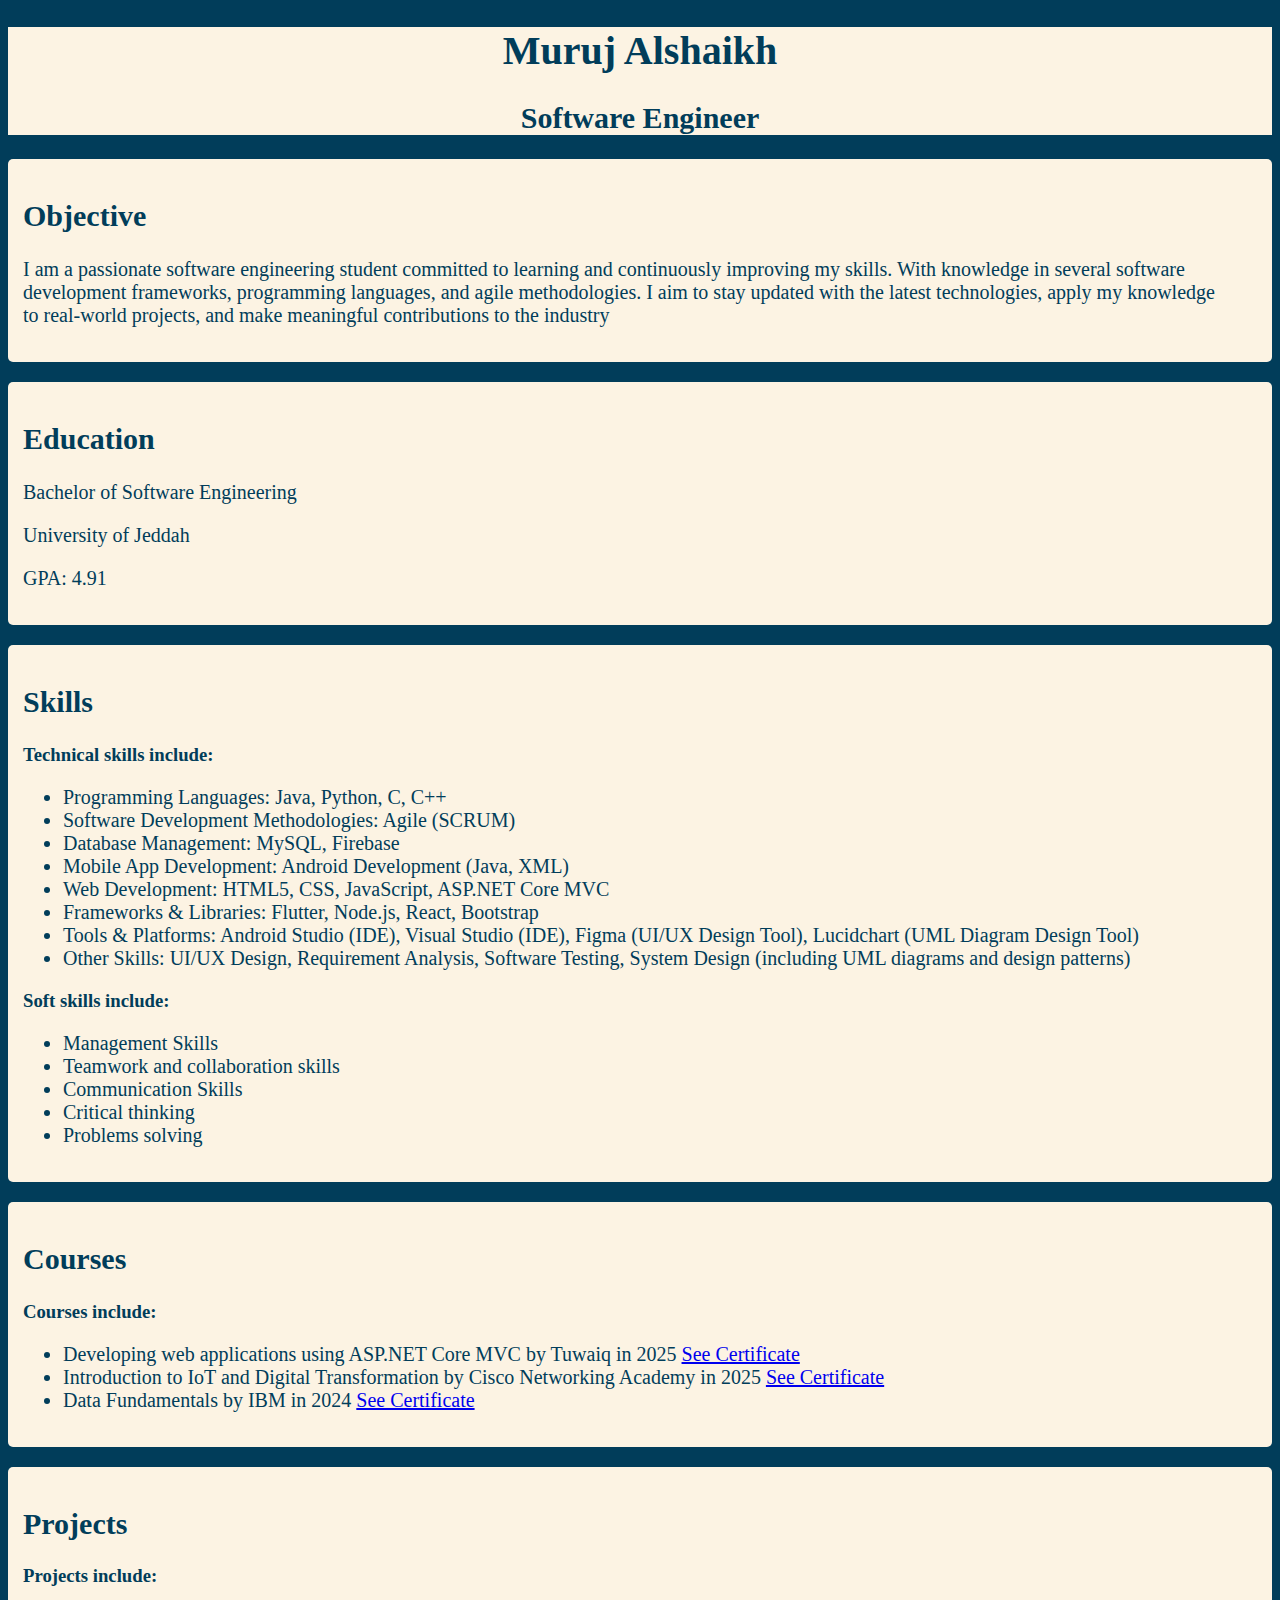
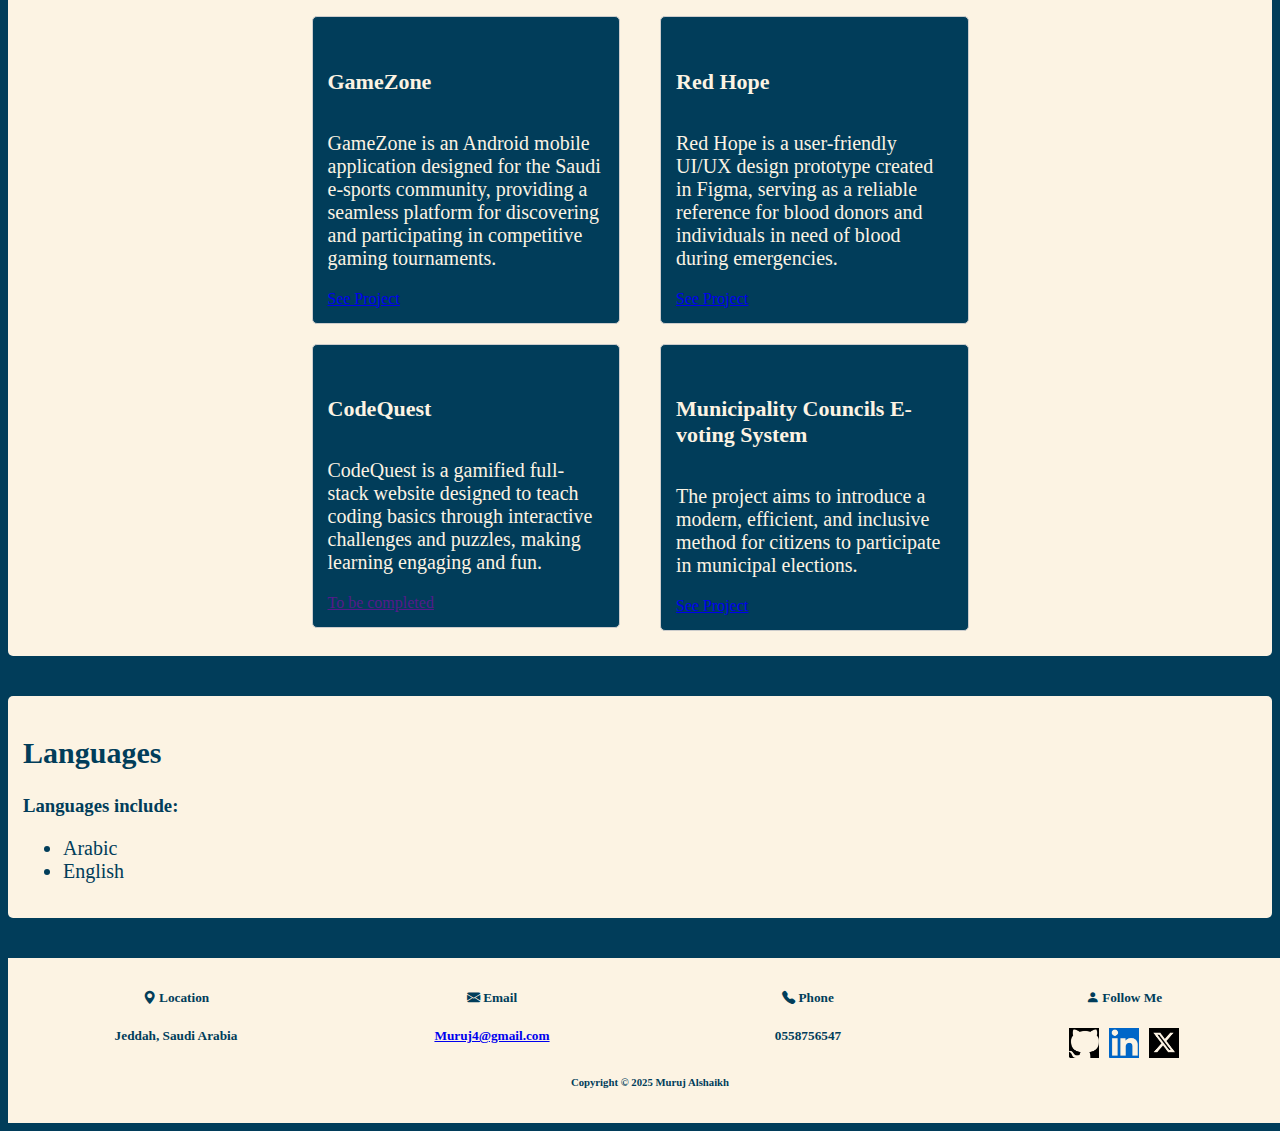
<file: index.html>
<!-- Muruj Alshaikh 2210505-->
 <!DOCTYPE html>
 <html lang="en">
 <head>
    <meta charset="UTF-8">
    <meta name="viewport" content="width=device-width, initial-scale=1.0">
    <title>Resume</title>
    <link rel="stylesheet" href="style.css">
    <link rel="stylesheet" href="https://cdn.jsdelivr.net/npm/bootstrap-icons@1.5.0/font/bootstrap-icons.css">


 </head>
 <body>
    <header>
<h1>Muruj Alshaikh</h1>
<h2>Software Engineer</h2>
    </header>
   
  
    <main>
      <section class="about-me">
        <h2>Objective</h2>
        <p> I am a passionate software engineering student committed to learning and continuously improving my
          skills. With knowledge in several software <br> development frameworks, programming languages, and agile
          methodologies. I aim to stay updated with the latest technologies, apply my knowledge <br> to real-world
          projects, and make meaningful contributions to the industry</p>
      </section>
     
      <section class="education">
        <h2>Education</h2>
        <p>Bachelor of Software Engineering</p>
        <p>University of Jeddah</p>
        <p>GPA: 4.91</p>
      </section>
    
  
      <section class="skills">
        <h2>Skills</h2>
        <h3>Technical skills include:</h3>
        <ul>
          <li>Programming Languages: Java, Python, C, C++</li>
          <li>Software Development Methodologies: Agile (SCRUM)</li>
          <li>Database Management: MySQL, Firebase
          </li>
          <li>Mobile App Development: Android Development (Java, XML)</li>
          <li>Web Development: HTML5, CSS, JavaScript, ASP.NET Core MVC</li>
          <li>Frameworks & Libraries: Flutter, Node.js, React, Bootstrap</li>
          <li>Tools & Platforms: Android Studio (IDE), Visual Studio (IDE), Figma
            (UI/UX Design Tool), Lucidchart (UML Diagram Design Tool)</li>
          <li>Other Skills: UI/UX Design, Requirement Analysis, Software Testing,
            System Design (including UML diagrams and design patterns)</li>
        </ul>
        <h3>Soft skills include:</h3>
        <ul>
          <li>Management Skills</li>
          <li>Teamwork and
            collaboration skills</li>
            <li>Communication Skills</li>
            <li>Critical thinking</li>
            <li>Problems solving</li>
        </ul>
      </section>
      
      <section class="Courses">
        <h2>Courses</h2>
        <h3>Courses include:</h3>
        <ul>
          <li>
            Developing web applications using ASP.NET Core MVC by Tuwaiq in 2025 
            <a href="Tuwaiq.jpg" target="_blank">See Certificate</a>
          </li>
          <li>
            Introduction to IoT and Digital Transformation by Cisco Networking Academy in 2025 
            <a href="IOT.jpg" target="_blank">See Certificate</a>
          </li>
          <li>
            Data Fundamentals by IBM in 2024 
            <a href="Data.jpg"target="_blank" >See Certificate</a>
          </li>
        </ul>
      
    </section>
    


    <div class="container">
      <section class="projects">
        <h2>Projects</h2>
        <h3>Projects include:</h3>
        <div class="row">
          <div class="col-3 mb-4">
            <div class="card">
              <div class="card-body">
                <h5 class="card-title">GameZone</h5>
                <p class="card-text">
                  GameZone is an Android mobile application designed for the Saudi e-sports community, providing a seamless platform for discovering and participating in competitive gaming tournaments.
                </p>
                <a href="https://github.com/Muruj4/GameZone" class="btn btn-primary">See Project</a>
              </div>
            </div>
          </div>
    
          <div class="col-3 mb-4">
            <div class="card">
              <div class="card-body">
                <h5 class="card-title">Red Hope</h5>
                <p class="card-text">
                  Red Hope is a user-friendly UI/UX design prototype created in Figma, serving as a reliable reference for blood donors and individuals in need of blood during emergencies.
                </p>
                <a href="The_Red_Hope_report.pdf" class="btn btn-primary">See Project</a>
              </div>
            </div>
          </div>
        </div>
        
        <div class="row">
          <div class="col-3 mb-4">
            <div class="card">
              <div class="card-body">
                <h5 class="card-title">CodeQuest</h5>
                <p class="card-text">
                  CodeQuest is a gamified full-stack website designed to teach coding basics through interactive challenges and puzzles, making learning engaging and fun.
                </p>
                <a href="" class="btn btn-primary">To be completed</a>
              </div>
            </div>
          </div>
    
          <div class="col-3 mb-4">
            <div class="card">
              <div class="card-body">
                <h5 class="card-title">Municipality Councils E-voting System</h5>
                <p class="card-text">
                  The project aims to introduce a modern, efficient, and inclusive method for citizens to participate in municipal elections.
                </p>
                <a href="SRE_project.pdf" class="btn btn-primary">See Project</a>
              </div>
            </div>
          </div>
        </div>
      </section>
    </div>
    
    <section class="Language">
      <h2>Languages</h2>
      <h3>Languages include:</h3>
      <ul>
        <li>
          Arabic
        </li>
        <li>
         English
        </li>
      
      </ul>
   
  </section>
    
    </main>
  
    <footer>
      <div class="footer-container">
          <div class="footer-column">
              <h5><i class="bi bi-geo-alt-fill"></i> Location</h5>
              <h5>Jeddah, Saudi Arabia</h5>
          </div>
          <div class="footer-column">
              <h5><i class="bi bi-envelope-fill"></i> Email</h5>
              <h5><a href="mailto:Muruj4@gmail.com">Muruj4@gmail.com</a></h5>
          </div>
          <div class="footer-column">
              <h5><i class="bi bi-telephone-fill"></i> Phone</h5>
              <h5>0558756547</h5>
          </div>
          <div class="footer-column">
              <h5><i class="bi bi-person-fill"></i> Follow Me</h5>
              <nav class="navbar">
                <a href="https://github.com/Muruj4">
                  <img src="github.png" alt="GitHub account">
                </a>
                <a href="https://www.linkedin.com/in/muruj-alshaikh-1370602ab/">
                  <img src="linkedin.png" alt="LinkedIn account">
                </a>
                <a href="https://x.com/muruj04">
                  <img src="x.png" alt="X account">
                </a>
              </nav>
            </div>
          </div>
          <h6>Copyright &copy; 2025 Muruj Alshaikh</h6>
        </footer>
        
        

    
 </body>
 </html>
</file>
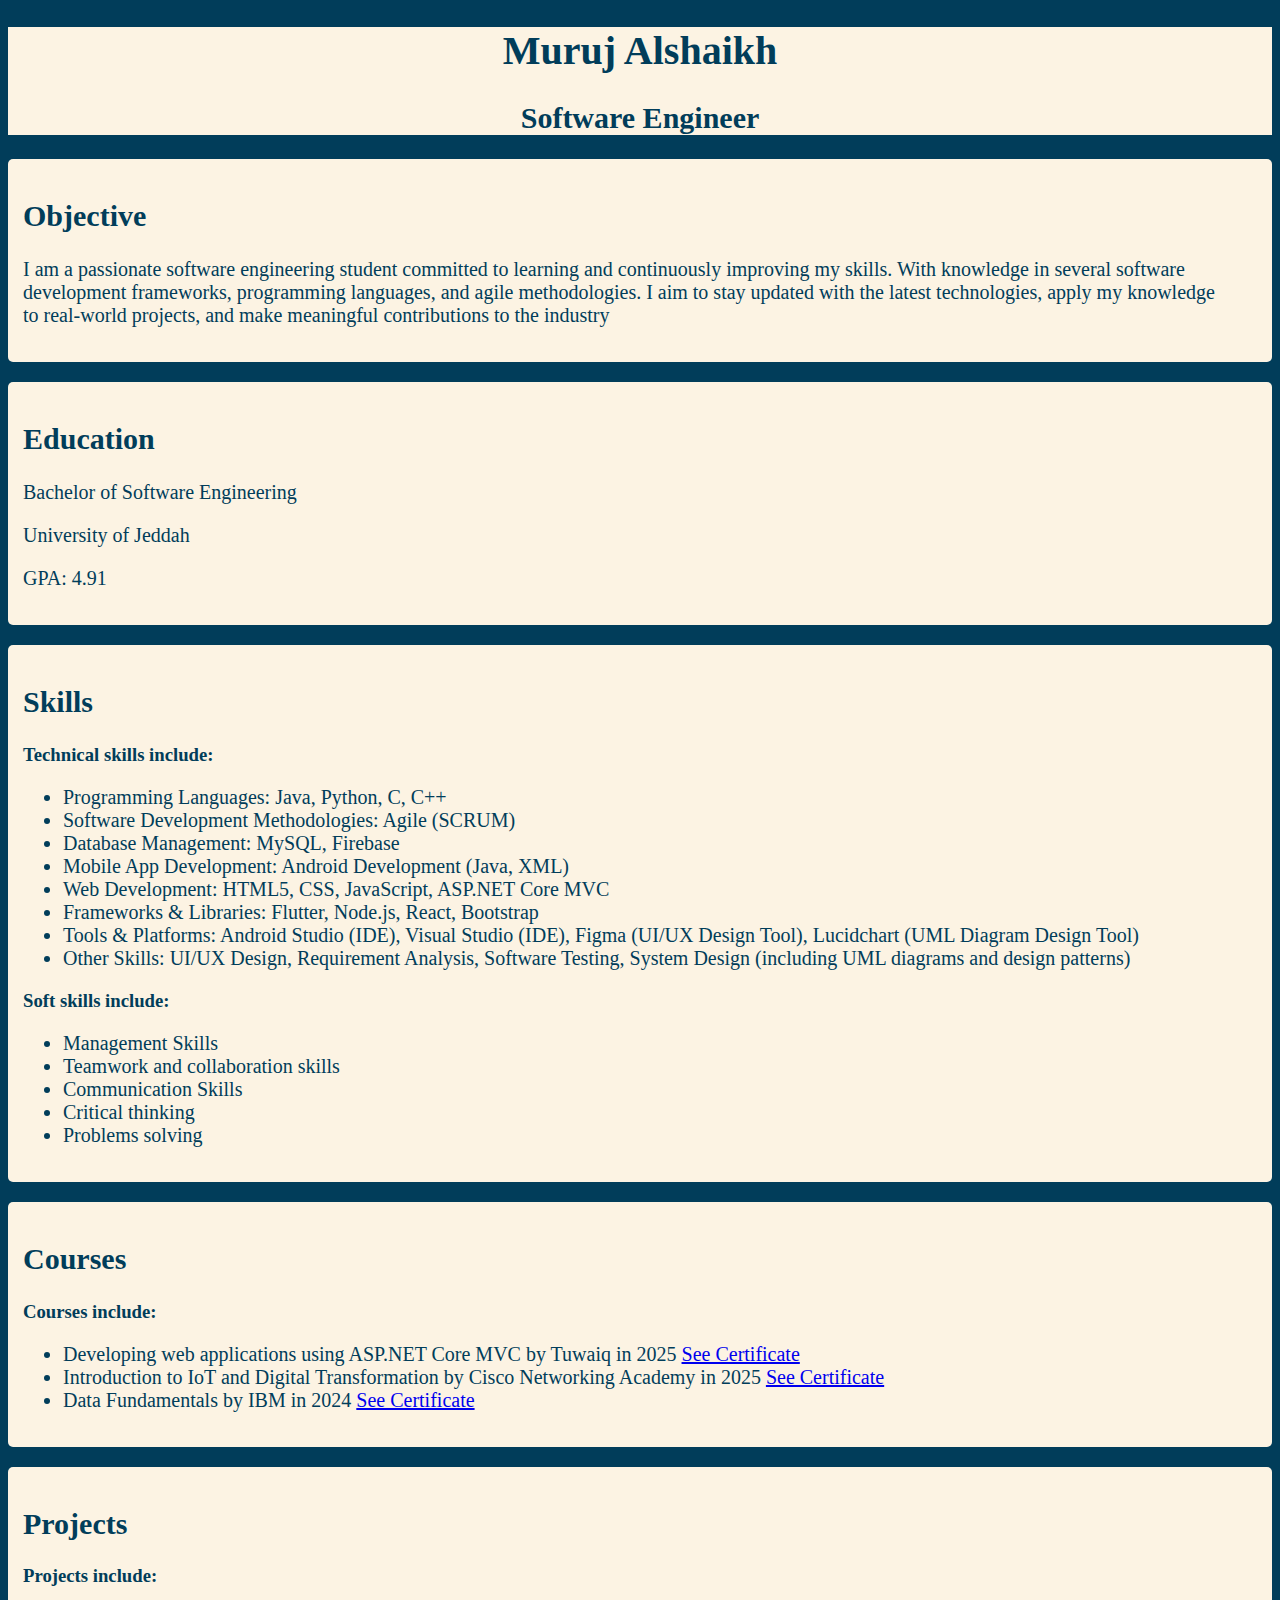
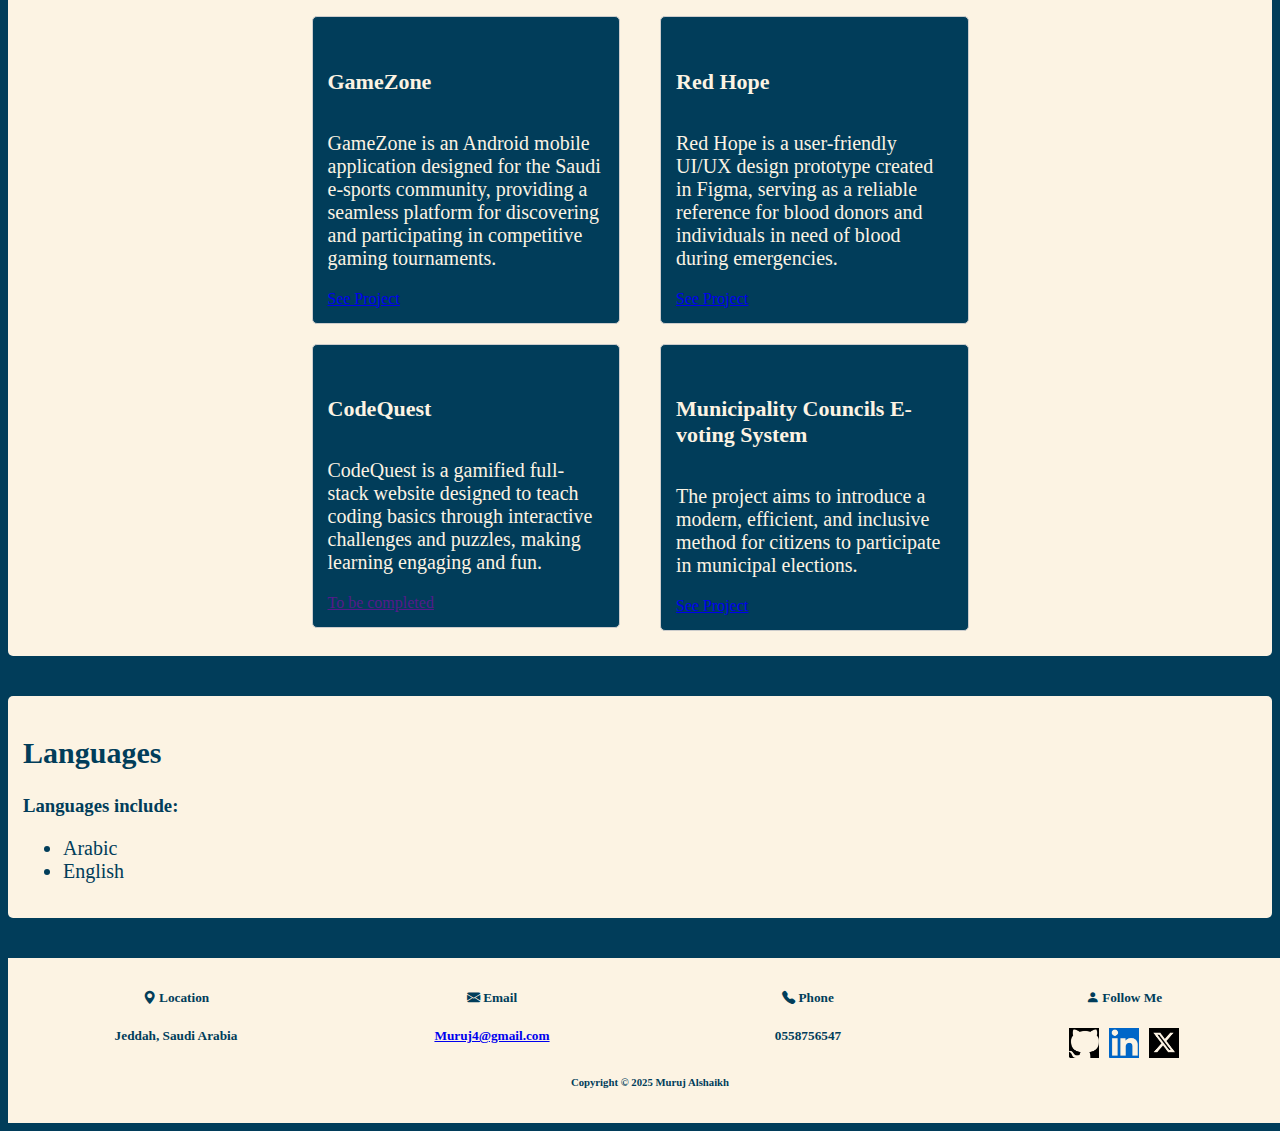
<file: Assignment1 muruj 2210505/index.html>
<!-- Muruj Alshaikh 2210505-->
 <!DOCTYPE html>
 <html lang="en">
 <head>
    <meta charset="UTF-8">
    <meta name="viewport" content="width=device-width, initial-scale=1.0">
    <title>Resume</title>
    <link rel="stylesheet" href="cssweb.css/style.css">
    <link rel="stylesheet" href="https://cdn.jsdelivr.net/npm/bootstrap-icons@1.5.0/font/bootstrap-icons.css">


 </head>
 <body>
    <header>
<h1>Muruj Alshaikh</h1>
<h2>Software Engineer</h2>
    </header>
   
  
    <main>
      <section class="about-me">
        <h2>Objective</h2>
        <p> I am a passionate software engineering student committed to learning and continuously improving my
          skills. With knowledge in several software <br> development frameworks, programming languages, and agile
          methodologies. I aim to stay updated with the latest technologies, apply my knowledge <br> to real-world
          projects, and make meaningful contributions to the industry</p>
      </section>
     
      <section class="education">
        <h2>Education</h2>
        <p>Bachelor of Software Engineering</p>
        <p>University of Jeddah</p>
        <p>GPA: 4.91</p>
      </section>
    
  
      <section class="skills">
        <h2>Skills</h2>
        <h3>Technical skills include:</h3>
        <ul>
          <li>Programming Languages: Java, Python, C, C++</li>
          <li>Software Development Methodologies: Agile (SCRUM)</li>
          <li>Database Management: MySQL, Firebase
          </li>
          <li>Mobile App Development: Android Development (Java, XML)</li>
          <li>Web Development: HTML5, CSS, JavaScript, ASP.NET Core MVC</li>
          <li>Frameworks & Libraries: Flutter, Node.js, React, Bootstrap</li>
          <li>Tools & Platforms: Android Studio (IDE), Visual Studio (IDE), Figma
            (UI/UX Design Tool), Lucidchart (UML Diagram Design Tool)</li>
          <li>Other Skills: UI/UX Design, Requirement Analysis, Software Testing,
            System Design (including UML diagrams and design patterns)</li>
        </ul>
        <h3>Soft skills include:</h3>
        <ul>
          <li>Management Skills</li>
          <li>Teamwork and
            collaboration skills</li>
            <li>Communication Skills</li>
            <li>Critical thinking</li>
            <li>Problems solving</li>
        </ul>
      </section>
      
      <section class="Courses">
        <h2>Courses</h2>
        <h3>Courses include:</h3>
        <ul>
          <li>
            Developing web applications using ASP.NET Core MVC by Tuwaiq in 2025 
            <a href="media/Tuwaiq.jfif">See Certificate</a>
          </li>
          <li>
            Introduction to IoT and Digital Transformation by Cisco Networking Academy in 2025 
            <a href="media/IOT.jfif">See Certificate</a>
          </li>
          <li>
            Data Fundamentals by IBM in 2024 
            <a href="media/Data.jfif">See Certificate</a>
          </li>
        </ul>
      
    </section>
    


    <div class="container">
      <section class="projects">
        <h2>Projects</h2>
        <h3>Projects include:</h3>
        <div class="row">
          <div class="col-3 mb-4">
            <div class="card">
              <div class="card-body">
                <h5 class="card-title">GameZone</h5>
                <p class="card-text">
                  GameZone is an Android mobile application designed for the Saudi e-sports community, providing a seamless platform for discovering and participating in competitive gaming tournaments.
                </p>
                <a href="https://github.com/Muruj4/GameZone" class="btn btn-primary">See Project</a>
              </div>
            </div>
          </div>
    
          <div class="col-3 mb-4">
            <div class="card">
              <div class="card-body">
                <h5 class="card-title">Red Hope</h5>
                <p class="card-text">
                  Red Hope is a user-friendly UI/UX design prototype created in Figma, serving as a reliable reference for blood donors and individuals in need of blood during emergencies.
                </p>
                <a href="media/The Red Hope report.pdf" class="btn btn-primary">See Project</a>
              </div>
            </div>
          </div>
        </div>
        
        <div class="row">
          <div class="col-3 mb-4">
            <div class="card">
              <div class="card-body">
                <h5 class="card-title">CodeQuest</h5>
                <p class="card-text">
                  CodeQuest is a gamified full-stack website designed to teach coding basics through interactive challenges and puzzles, making learning engaging and fun.
                </p>
                <a href="" class="btn btn-primary">To be completed</a>
              </div>
            </div>
          </div>
    
          <div class="col-3 mb-4">
            <div class="card">
              <div class="card-body">
                <h5 class="card-title">Municipality Councils E-voting System</h5>
                <p class="card-text">
                  The project aims to introduce a modern, efficient, and inclusive method for citizens to participate in municipal elections.
                </p>
                <a href="media/SRE_project.pdf" class="btn btn-primary">See Project</a>
              </div>
            </div>
          </div>
        </div>
      </section>
    </div>
    
    <section class="Language">
      <h2>Languages</h2>
      <h3>Languages include:</h3>
      <ul>
        <li>
          Arabic
        </li>
        <li>
         English
        </li>
      
      </ul>
   
  </section>
    
    </main>
  
    <footer>
      <div class="footer-container">
          <div class="footer-column">
              <h5><i class="bi bi-geo-alt-fill"></i> Location</h5>
              <h5>Jeddah, Saudi Arabia</h5>
          </div>
          <div class="footer-column">
              <h5><i class="bi bi-envelope-fill"></i> Email</h5>
              <h5><a href="mailto:Muruj4@gmail.com">Muruj4@gmail.com</a></h5>
          </div>
          <div class="footer-column">
              <h5><i class="bi bi-telephone-fill"></i> Phone</h5>
              <h5>0558756547</h5>
          </div>
          <div class="footer-column">
              <h5><i class="bi bi-person-fill"></i> Follow Me</h5>
              <nav class="navbar">
                <a href="https://github.com/Muruj4">
                  <img src="media/github.png" alt="GitHub account">
                </a>
                <a href="https://www.linkedin.com/in/muruj-alshaikh-1370602ab/">
                  <img src="media/linkedin.png" alt="LinkedIn account">
                </a>
                <a href="https://x.com/muruj04">
                  <img src="media/x.png" alt="X account">
                </a>
              </nav>
            </div>
          </div>
          <h6>Copyright &copy; 2025 Muruj Alshaikh</h6>
        </footer>
        
        

    
 </body>
 </html>
</file>
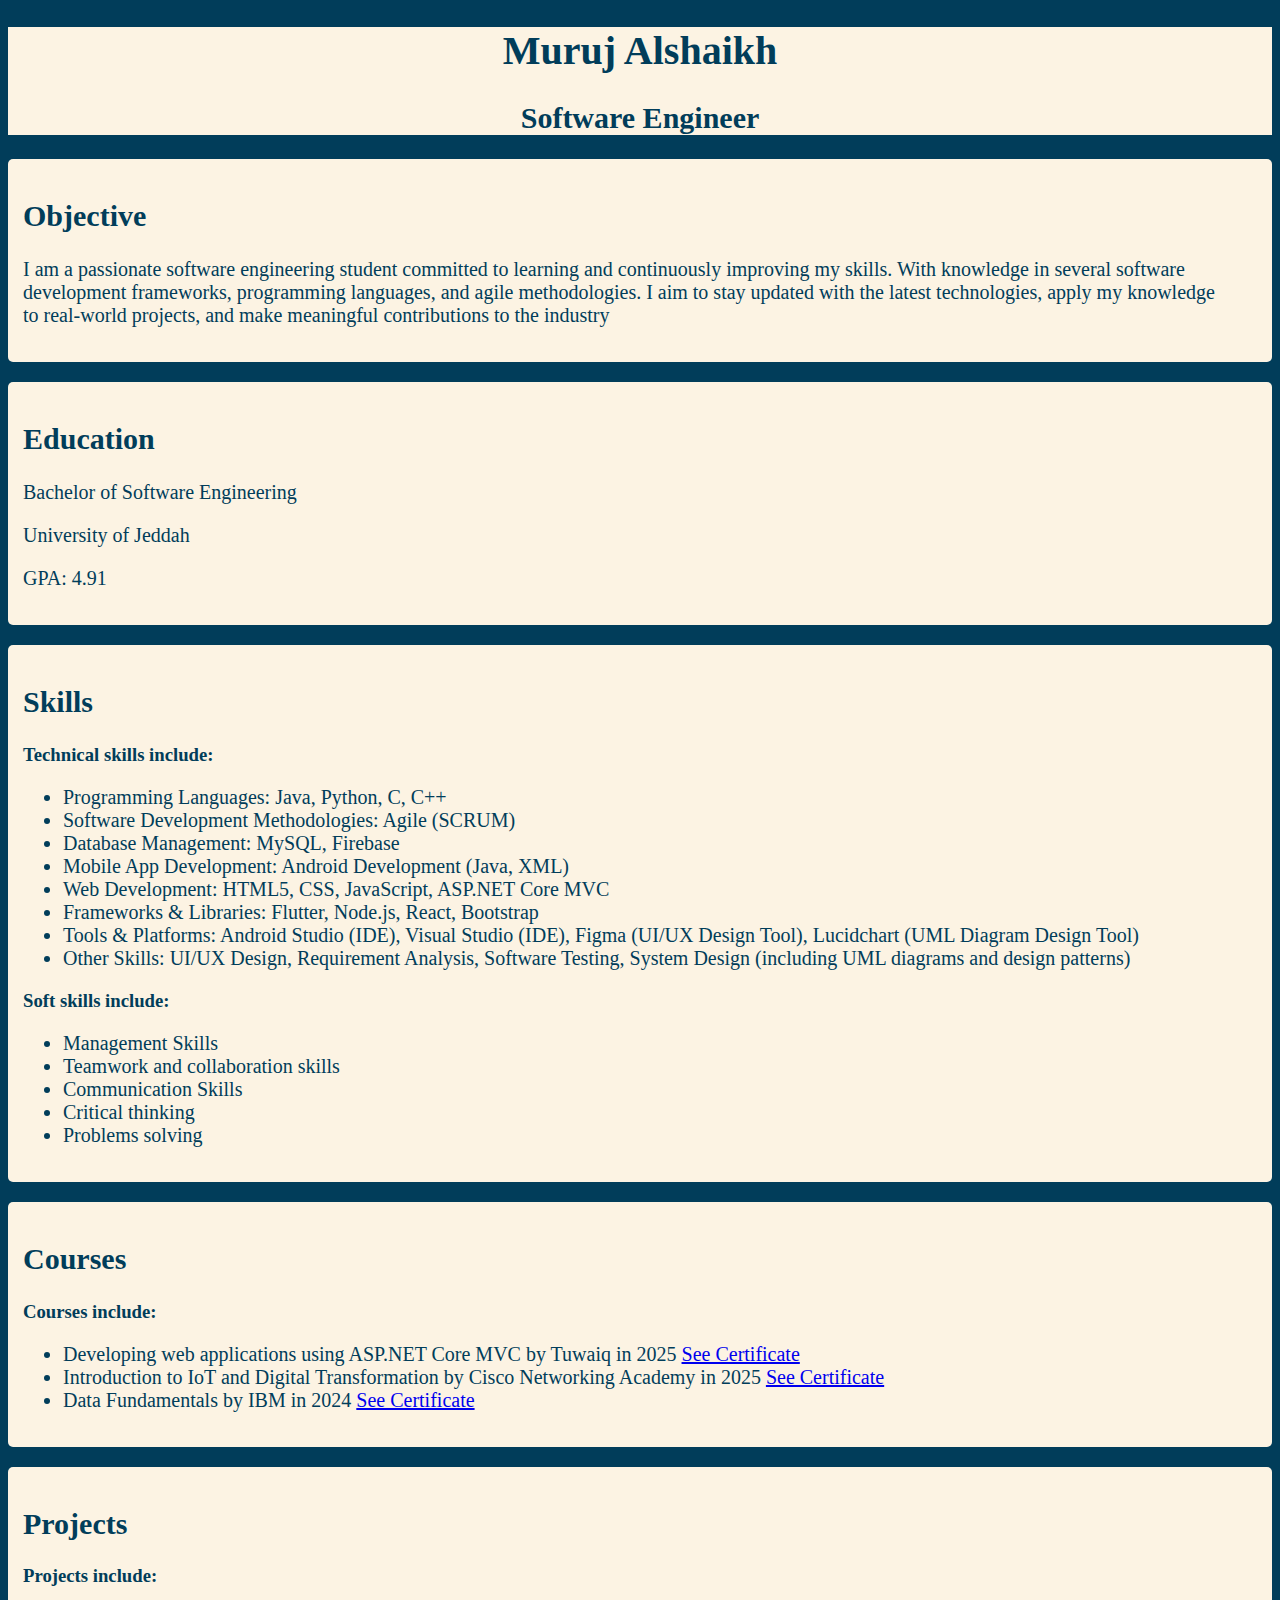
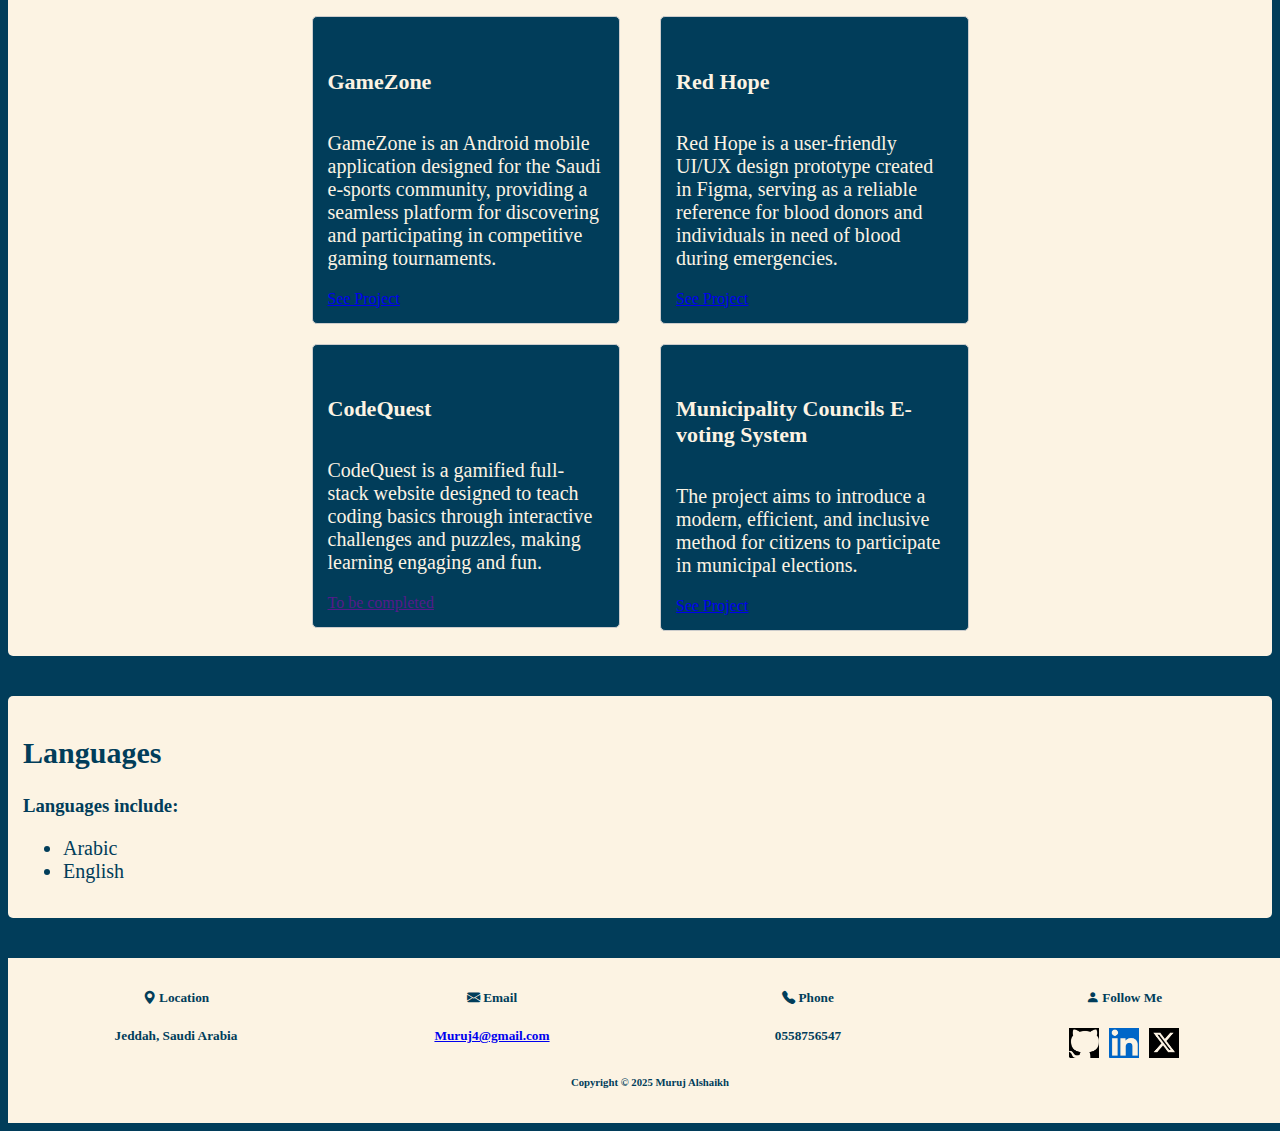
<file: docs/index.html>
<!-- Muruj Alshaikh 2210505-->
 <!DOCTYPE html>
 <html lang="en">
 <head>
    <meta charset="UTF-8">
    <meta name="viewport" content="width=device-width, initial-scale=1.0">
    <title>Resume</title>
    <link rel="stylesheet" href="cssweb.css/style.css">
    <link rel="stylesheet" href="https://cdn.jsdelivr.net/npm/bootstrap-icons@1.5.0/font/bootstrap-icons.css">


 </head>
 <body>
    <header>
<h1>Muruj Alshaikh</h1>
<h2>Software Engineer</h2>
    </header>
   
  
    <main>
      <section class="about-me">
        <h2>Objective</h2>
        <p> I am a passionate software engineering student committed to learning and continuously improving my
          skills. With knowledge in several software <br> development frameworks, programming languages, and agile
          methodologies. I aim to stay updated with the latest technologies, apply my knowledge <br> to real-world
          projects, and make meaningful contributions to the industry</p>
      </section>
     
      <section class="education">
        <h2>Education</h2>
        <p>Bachelor of Software Engineering</p>
        <p>University of Jeddah</p>
        <p>GPA: 4.91</p>
      </section>
    
  
      <section class="skills">
        <h2>Skills</h2>
        <h3>Technical skills include:</h3>
        <ul>
          <li>Programming Languages: Java, Python, C, C++</li>
          <li>Software Development Methodologies: Agile (SCRUM)</li>
          <li>Database Management: MySQL, Firebase
          </li>
          <li>Mobile App Development: Android Development (Java, XML)</li>
          <li>Web Development: HTML5, CSS, JavaScript, ASP.NET Core MVC</li>
          <li>Frameworks & Libraries: Flutter, Node.js, React, Bootstrap</li>
          <li>Tools & Platforms: Android Studio (IDE), Visual Studio (IDE), Figma
            (UI/UX Design Tool), Lucidchart (UML Diagram Design Tool)</li>
          <li>Other Skills: UI/UX Design, Requirement Analysis, Software Testing,
            System Design (including UML diagrams and design patterns)</li>
        </ul>
        <h3>Soft skills include:</h3>
        <ul>
          <li>Management Skills</li>
          <li>Teamwork and
            collaboration skills</li>
            <li>Communication Skills</li>
            <li>Critical thinking</li>
            <li>Problems solving</li>
        </ul>
      </section>
      
      <section class="Courses">
        <h2>Courses</h2>
        <h3>Courses include:</h3>
        <ul>
          <li>
            Developing web applications using ASP.NET Core MVC by Tuwaiq in 2025 
            <a href="Tuwaiq.jfif">See Certificate</a>
          </li>
          <li>
            Introduction to IoT and Digital Transformation by Cisco Networking Academy in 2025 
            <a href="IOT.jfif">See Certificate</a>
          </li>
          <li>
            Data Fundamentals by IBM in 2024 
            <a href="Data.jfif">See Certificate</a>
          </li>
        </ul>
      
    </section>
    


    <div class="container">
      <section class="projects">
        <h2>Projects</h2>
        <h3>Projects include:</h3>
        <div class="row">
          <div class="col-3 mb-4">
            <div class="card">
              <div class="card-body">
                <h5 class="card-title">GameZone</h5>
                <p class="card-text">
                  GameZone is an Android mobile application designed for the Saudi e-sports community, providing a seamless platform for discovering and participating in competitive gaming tournaments.
                </p>
                <a href="https://github.com/Muruj4/GameZone" class="btn btn-primary">See Project</a>
              </div>
            </div>
          </div>
    
          <div class="col-3 mb-4">
            <div class="card">
              <div class="card-body">
                <h5 class="card-title">Red Hope</h5>
                <p class="card-text">
                  Red Hope is a user-friendly UI/UX design prototype created in Figma, serving as a reliable reference for blood donors and individuals in need of blood during emergencies.
                </p>
                <a href="The_Red_Hope_report.pdf" class="btn btn-primary">See Project</a>
              </div>
            </div>
          </div>
        </div>
        
        <div class="row">
          <div class="col-3 mb-4">
            <div class="card">
              <div class="card-body">
                <h5 class="card-title">CodeQuest</h5>
                <p class="card-text">
                  CodeQuest is a gamified full-stack website designed to teach coding basics through interactive challenges and puzzles, making learning engaging and fun.
                </p>
                <a href="" class="btn btn-primary">To be completed</a>
              </div>
            </div>
          </div>
    
          <div class="col-3 mb-4">
            <div class="card">
              <div class="card-body">
                <h5 class="card-title">Municipality Councils E-voting System</h5>
                <p class="card-text">
                  The project aims to introduce a modern, efficient, and inclusive method for citizens to participate in municipal elections.
                </p>
                <a href="SRE_project.pdf" class="btn btn-primary">See Project</a>
              </div>
            </div>
          </div>
        </div>
      </section>
    </div>
    
    <section class="Language">
      <h2>Languages</h2>
      <h3>Languages include:</h3>
      <ul>
        <li>
          Arabic
        </li>
        <li>
         English
        </li>
      
      </ul>
   
  </section>
    
    </main>
  
    <footer>
      <div class="footer-container">
          <div class="footer-column">
              <h5><i class="bi bi-geo-alt-fill"></i> Location</h5>
              <h5>Jeddah, Saudi Arabia</h5>
          </div>
          <div class="footer-column">
              <h5><i class="bi bi-envelope-fill"></i> Email</h5>
              <h5><a href="mailto:Muruj4@gmail.com">Muruj4@gmail.com</a></h5>
          </div>
          <div class="footer-column">
              <h5><i class="bi bi-telephone-fill"></i> Phone</h5>
              <h5>0558756547</h5>
          </div>
          <div class="footer-column">
              <h5><i class="bi bi-person-fill"></i> Follow Me</h5>
              <nav class="navbar">
                <a href="https://github.com/Muruj4">
                  <img src="github.png" alt="GitHub account">
                </a>
                <a href="https://www.linkedin.com/in/muruj-alshaikh-1370602ab/">
                  <img src="linkedin.png" alt="LinkedIn account">
                </a>
                <a href="https://x.com/muruj04">
                  <img src="x.png" alt="X account">
                </a>
              </nav>
            </div>
          </div>
          <h6>Copyright &copy; 2025 Muruj Alshaikh</h6>
        </footer>
        
        

    
 </body>
 </html>
</file>
<file: style.css>
/* Muruj Alshaikh 2210505 */
body {
  font-family: 'Times New Roman', Times, serif;
  background-color: #013D5A;
}

header {
  text-align: center;
}

footer {
  margin-top: 20px;
  padding: 10px;
}

main {
  display: flex; 
  justify-content: flex-start; 
  align-items: flex-start;
  flex-wrap: wrap; 
}

section {
  background-color: #FCF3E3; 
  color:#013D5A;
  padding: 15px;
  margin: 0 0 20px 0;
  border-radius: 5px;
  width: 100%; 
  box-sizing: border-box; 
}


.footer-container {
  display: grid;
  grid-template-columns: repeat(4, 1fr); 
  align-items: start;
  margin-bottom: 10px;
}

.footer-column {
  text-align: center;
}

nav {
  display: flex;
  justify-content: center; 
  margin-top: 5px; 
}

nav img {
  margin: 0 5px;
  width: 30px;
  height: 30px;
}
footer h6 {
text-align: center;
  margin-top: 10px; 
}
h1{
  font-size: 40px;
}
 h2{
  font-size: 30px;
}
p,ul{
  font-size: 20px;
}
.card h5{
  font-size: 22px;
}
.container {
  width: 100%;
  margin: 0 0 20px 0;
}

header, footer{
  color:#013D5A;
  background-color:#FCF3E3;
  width: 100%;
}

.projects .row {
  display: flex;
  flex-wrap: wrap;
  justify-content: center;
  gap: 20px;
}

.projects .col-3 {
  flex: 0 0 25%;
  padding: 10px;
}

.card {
  background-color:#013D5A;
  border: 1px solid #ccc;
  border-radius: 5px;
  color:#FCF3E3;
  transition: transform 0.3s ease-in-out;
 
}

.card:hover {
  transform: scale(1.05);
}

.card-body {
  padding: 15px;
}
@media (max-width: 992px) {
  h1 {
    font-size: 36px;
  }
  
  h2 {
    font-size: 28px;
  }

  p, ul {
    font-size: 18px;
  }

  .card h5 {
    font-size: 20px;
  }

  .projects .col-3 {
    flex: 0 0 33.33%;
  }
}

@media (max-width: 768px) {
  h1 {
    font-size: 32px;
  }

  h2 {
    font-size: 26px;
  }

  p, ul {
    font-size: 16px;
  }

  .card h5 {
    font-size: 18px;
  }

  .projects .col-3 {
    flex: 0 0 50%;
  }
}

@media (max-width: 576px) {
  h1 {
    font-size: 28px;
  }

  h2 {
    font-size: 24px;
  }

  p, ul {
    font-size: 14px;
  }

  .card h5 {
    font-size: 16px;
  }

  .projects .col-3 {
    flex: 0 0 100%;
  }
}
</file>
<file: Assignment1 muruj 2210505/cssweb.css/style.css>
/* Muruj Alshaikh 2210505 */
body {
  font-family: 'Times New Roman', Times, serif;
  background-color: #013D5A;
}

header {
  text-align: center;
}

footer {
  margin-top: 20px;
  padding: 10px;
}

main {
  display: flex; 
  justify-content: flex-start; 
  align-items: flex-start;
  flex-wrap: wrap; 
}

section {
  background-color: #FCF3E3; 
  color:#013D5A;
  padding: 15px;
  margin: 0 0 20px 0;
  border-radius: 5px;
  width: 100%; 
  box-sizing: border-box; 
}


.footer-container {
  display: grid;
  grid-template-columns: repeat(4, 1fr); 
  align-items: start;
  margin-bottom: 10px;
}

.footer-column {
  text-align: center;
}

nav {
  display: flex;
  justify-content: center; 
  margin-top: 5px; 
}

nav img {
  margin: 0 5px;
  width: 30px;
  height: 30px;
}
footer h6 {
text-align: center;
  margin-top: 10px; 
}
h1{
  font-size: 40px;
}
 h2{
  font-size: 30px;
}
p,ul{
  font-size: 20px;
}
.card h5{
  font-size: 22px;
}
.container {
  width: 100%;
  margin: 0 0 20px 0;
}

header, footer{
  color:#013D5A;
  background-color:#FCF3E3;
  width: 100%;
}

.projects .row {
  display: flex;
  flex-wrap: wrap;
  justify-content: center;
  gap: 20px;
}

.projects .col-3 {
  flex: 0 0 25%;
  padding: 10px;
}

.card {
  background-color:#013D5A;
  border: 1px solid #ccc;
  border-radius: 5px;
  color:#FCF3E3;
  transition: transform 0.3s ease-in-out;
 
}

.card:hover {
  transform: scale(1.05);
}

.card-body {
  padding: 15px;
}
@media (max-width: 992px) {
  h1 {
    font-size: 36px;
  }
  
  h2 {
    font-size: 28px;
  }

  p, ul {
    font-size: 18px;
  }

  .card h5 {
    font-size: 20px;
  }

  .projects .col-3 {
    flex: 0 0 33.33%;
  }
}

@media (max-width: 768px) {
  h1 {
    font-size: 32px;
  }

  h2 {
    font-size: 26px;
  }

  p, ul {
    font-size: 16px;
  }

  .card h5 {
    font-size: 18px;
  }

  .projects .col-3 {
    flex: 0 0 50%;
  }
}

@media (max-width: 576px) {
  h1 {
    font-size: 28px;
  }

  h2 {
    font-size: 24px;
  }

  p, ul {
    font-size: 14px;
  }

  .card h5 {
    font-size: 16px;
  }

  .projects .col-3 {
    flex: 0 0 100%;
  }
}
</file>
<file: docs/cssweb.css/style.css>
/* Muruj Alshaikh 2210505 */
body {
  font-family: 'Times New Roman', Times, serif;
  background-color: #013D5A;
}

header {
  text-align: center;
}

footer {
  margin-top: 20px;
  padding: 10px;
}

main {
  display: flex; 
  justify-content: flex-start; 
  align-items: flex-start;
  flex-wrap: wrap; 
}

section {
  background-color: #FCF3E3; 
  color:#013D5A;
  padding: 15px;
  margin: 0 0 20px 0;
  border-radius: 5px;
  width: 100%; 
  box-sizing: border-box; 
}


.footer-container {
  display: grid;
  grid-template-columns: repeat(4, 1fr); 
  align-items: start;
  margin-bottom: 10px;
}

.footer-column {
  text-align: center;
}

nav {
  display: flex;
  justify-content: center; 
  margin-top: 5px; 
}

nav img {
  margin: 0 5px;
  width: 30px;
  height: 30px;
}
footer h6 {
text-align: center;
  margin-top: 10px; 
}
h1{
  font-size: 40px;
}
 h2{
  font-size: 30px;
}
p,ul{
  font-size: 20px;
}
.card h5{
  font-size: 22px;
}
.container {
  width: 100%;
  margin: 0 0 20px 0;
}

header, footer{
  color:#013D5A;
  background-color:#FCF3E3;
  width: 100%;
}

.projects .row {
  display: flex;
  flex-wrap: wrap;
  justify-content: center;
  gap: 20px;
}

.projects .col-3 {
  flex: 0 0 25%;
  padding: 10px;
}

.card {
  background-color:#013D5A;
  border: 1px solid #ccc;
  border-radius: 5px;
  color:#FCF3E3;
  transition: transform 0.3s ease-in-out;
 
}

.card:hover {
  transform: scale(1.05);
}

.card-body {
  padding: 15px;
}
@media (max-width: 992px) {
  h1 {
    font-size: 36px;
  }
  
  h2 {
    font-size: 28px;
  }

  p, ul {
    font-size: 18px;
  }

  .card h5 {
    font-size: 20px;
  }

  .projects .col-3 {
    flex: 0 0 33.33%;
  }
}

@media (max-width: 768px) {
  h1 {
    font-size: 32px;
  }

  h2 {
    font-size: 26px;
  }

  p, ul {
    font-size: 16px;
  }

  .card h5 {
    font-size: 18px;
  }

  .projects .col-3 {
    flex: 0 0 50%;
  }
}

@media (max-width: 576px) {
  h1 {
    font-size: 28px;
  }

  h2 {
    font-size: 24px;
  }

  p, ul {
    font-size: 14px;
  }

  .card h5 {
    font-size: 16px;
  }

  .projects .col-3 {
    flex: 0 0 100%;
  }
}
</file>
